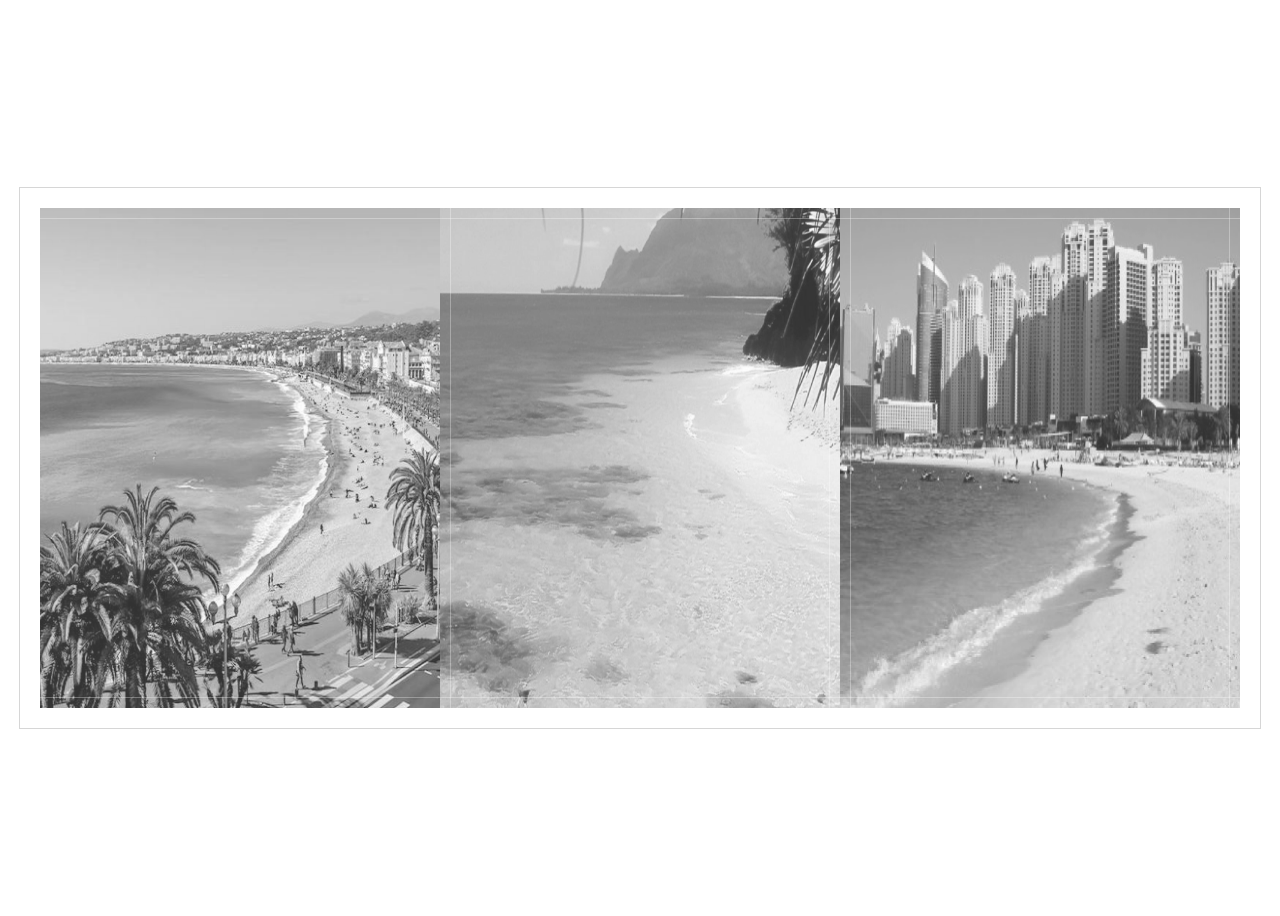
<file: index.html>
<!DOCTYPE html>
<html lang="en">
<head>
    <meta charset="UTF-8">
    <meta name="viewport" content="width=device-width, initial-scale=1.0">
    <title>SLIDE</title>
    <link rel="stylesheet" href="css/style.css">
</head>
<body>
    <div class="dws-wrapper">
        <section class="container-images">
            <div class="img-box" style="background-image: url(img/i1.png);">
                <span class="bleft-right"></span>
                <span class="top-bottom"></span>
                <div class="content">
                    <h2>Nitiya</h2>
                    <p>Lorem ipsum dolor sit amet consectetur adipisicing elit. Quidem dolores aspernatur consectetur quibusdam?
                     Beatae dignissimos laborum minus officiis, aspernatur impedit dicta nisi, 
                     corporis delectus repellat reprehenderit nulla sapiente tenetur totam.</p>
                </div>
            </div>
            <div class="img-box" style="background-image: url(img/i2.png);">
                <span class="left-right"></span>
                <span class="top-bottom"></span>
                <div class="content">
                    <h2>Thailand</h2>
                    <p>Lorem ipsum dolor sit amet consectetur adipisicing elit. Quidem dolores aspernatur consectetur quibusdam?
                     Beatae dignissimos laborum minus officiis, aspernatur impedit dicta nisi, 
                     corporis delectus repellat reprehenderit nulla sapiente tenetur totam.</p>
                </div>
                
            </div>
            <div class="img-box" style="background-image: url(img/i3.png);">
                <span class="left-right"></span>
                <span class="top-bottom"></span>
                <div class="content">
                    <h2>Dubaya</h2>
                    <p>Lorem ipsum dolor sit amet consectetur adipisicing elit. Quidem dolores aspernatur consectetur quibusdam?
                     Beatae dignissimos laborum minus officiis, aspernatur impedit dicta nisi, 
                     corporis delectus repellat reprehenderit nulla sapiente tenetur totam.</p>
                </div>
                
            </div>
        </section>
    </div>
</body>
</html>
</file>
<file: css/style.css>
.dws-wrapper {
    display: flex;
    height: 100vh;
    justify-content: center;
    align-items: center;
}

.container-images {
    display: flex;
    min-width: 1200px;
    height: 500px;
    border: 1px solid #d6d6d6;
    padding: 20px;
    cursor: pointer;

}
.img-box {
    flex-grow: 1;
    background-size: 750px 500px;
    background-position: center;
    background-repeat: no-repeat;
    transition: 1s;
    filter: grayscale(1);
    opacity: 0.8;
    position: relative;
    overflow: hidden;
    

}
.img-box:hover {
    background-size: 900px 600px;
    flex-grow: 5;
    filter: grayscale(0);
    opacity: 1;

}
.left-right::before,
.top-bottom::before,
.left-right::after,
.top-bottom::after {
    content: "";
    position: absolute;
    background-color: #ffffff;
    opacity: 0.3;
    transition: 1s;
}
.left-right::before {
    width: 1px;
    height: 100%;
    top: 0;
    left: 10px;
}
.top-bottom::before {
    width: 100%;
    height: 1px;
    top: 10px;
    left: 0;
}
.left-right::after{
    width: 1px;
    height: 100%;
    bottom: 0;
    right: 10px;

}
.top-bottom::after {
    width: 100%;
    height: 1px;
    bottom: 10px;
    left: 0;
}
.img-box:hover .left-right::after,
.img-box:hover .left-right::before,
.img-box:hover .top-bottom::before,
.img-box:hover .top-bottom::after {
    transition: 1s;
    opacity: .7;
    transition-delay: 0.3s;
}
.img-box:hover .left-right::after {
    transform: translateY(-100%);
}
.img-box:hover .left-right::before {
    transform: translateY(100%);
}
.img-box:hover .top-bottom::before {
    transform: translateX(100%);
}
.img-box:hover .top-bottom::after {
    transform: translateX(-100%);
}
.content {
    color: #ffffff;
    background-color: #000;
    opacity: .7;
    font-family: Roboto, sans-serif;
    font-size: 14px;
    text-align: justify;
    width: 70%;
    position: absolute;
    bottom: 10px;
    right: 10px;
    padding: 15PX;
    box-sizing: border-box;
    -webkit-transform: translateY(120%);
    -moz-transform: translateY(120%);
    -ms-transform: translateY(120%);
    -o-transform: translateY(120%);
    transform: translateY(120%);
    transition: 0.5s;

}
.img-box:hover .content {
    transform: translateY(0);
    transition-delay: 1s;
}
.content h2 {
    width: 0 0 5px;
    padding: 0;
    text-transform: uppercase;
    font-size: 26px;
    color: #00BFFF;
}
.content p {
    margin: 0;
    padding: 0;
}
@media only screen and (max-width: 1200px) {
    .container-images {
        min-width: 95%;
    }
}
@media only screen and (max-width: 480px) {
    .container-images {
        height: 250px;
    }
    .left-right::before {
        left: 5px;
    }
    .left-right::after {
        right: 5px;
    }
    .top-bottom::before {
        top: 5px;
    }
    .top-bottom::after {
        bottom: 5px;
    }
    .img-box {
        background-size: 450px 300px;
    }
    .img-box:hover {
        background-size: 525px 350px;
    }
    .content {
        width: 93%;
        padding: 10px;
    }
    .content h2 {
        font-size: 16px;
    }
    .content p {
        font-size: 12px;
    }
}
</file>
<file: src/css/style.css>
.dws-wrapper {
    display: flex;
    height: 100vh;
    justify-content: center;
    align-items: center;
}

.container-images {
    display: flex;
    min-width: 1200px;
    height: 500px;
    border: 1px solid #d6d6d6;
    padding: 20px;
    cursor: pointer;

}
.img-box {
    flex-grow: 1;
    background-size: 750px 500px;
    background-position: center;
    background-repeat: no-repeat;
    transition: 1s;
    filter: grayscale(1);
    opacity: 0.8;
    position: relative;
    overflow: hidden;
    

}
.img-box:hover {
    background-size: 900px 600px;
    flex-grow: 5;
    filter: grayscale(0);
    opacity: 1;

}
.left-right::before,
.top-bottom::before,
.left-right::after,
.top-bottom::after {
    content: "";
    position: absolute;
    background-color: #ffffff;
    opacity: 0.3;
    transition: 1s;
}
.left-right::before {
    width: 1px;
    height: 100%;
    top: 0;
    left: 10px;
}
.top-bottom::before {
    width: 100%;
    height: 1px;
    top: 10px;
    left: 0;
}
.left-right::after{
    width: 1px;
    height: 100%;
    bottom: 0;
    right: 10px;

}
.top-bottom::after {
    width: 100%;
    height: 1px;
    bottom: 10px;
    left: 0;
}
.img-box:hover .left-right::after,
.img-box:hover .left-right::before,
.img-box:hover .top-bottom::before,
.img-box:hover .top-bottom::after {
    transition: 1s;
    opacity: .7;
    transition-delay: 0.3s;
}
.img-box:hover .left-right::after {
    transform: translateY(-100%);
}
.img-box:hover .left-right::before {
    transform: translateY(100%);
}
.img-box:hover .top-bottom::before {
    transform: translateX(100%);
}
.img-box:hover .top-bottom::after {
    transform: translateX(-100%);
}
.content {
    color: #ffffff;
    background-color: #000;
    opacity: .7;
    font-family: Roboto, sans-serif;
    font-size: 14px;
    text-align: justify;
    width: 70%;
    position: absolute;
    bottom: 10px;
    right: 10px;
    padding: 15PX;
    box-sizing: border-box;
    -webkit-transform: translateY(120%);
    -moz-transform: translateY(120%);
    -ms-transform: translateY(120%);
    -o-transform: translateY(120%);
    transform: translateY(120%);
    transition: 0.5s;

}
.img-box:hover .content {
    transform: translateY(0);
    transition-delay: 1s;
}
.content h2 {
    width: 0 0 5px;
    padding: 0;
    text-transform: uppercase;
    font-size: 26px;
    color: #00BFFF;
}
.content p {
    margin: 0;
    padding: 0;
}
@media only screen and (max-width: 1200px) {
    .container-images {
        min-width: 95%;
    }
}
@media only screen and (max-width: 480px) {
    .container-images {
        height: 250px;
    }
    .left-right::before {
        left: 5px;
    }
    .left-right::after {
        right: 5px;
    }
    .top-bottom::before {
        top: 5px;
    }
    .top-bottom::after {
        bottom: 5px;
    }
    .img-box {
        background-size: 450px 300px;
    }
    .img-box:hover {
        background-size: 525px 350px;
    }
    .content {
        width: 93%;
        padding: 10px;
    }
    .content h2 {
        font-size: 16px;
    }
    .content p {
        font-size: 12px;
    }
}
</file>
